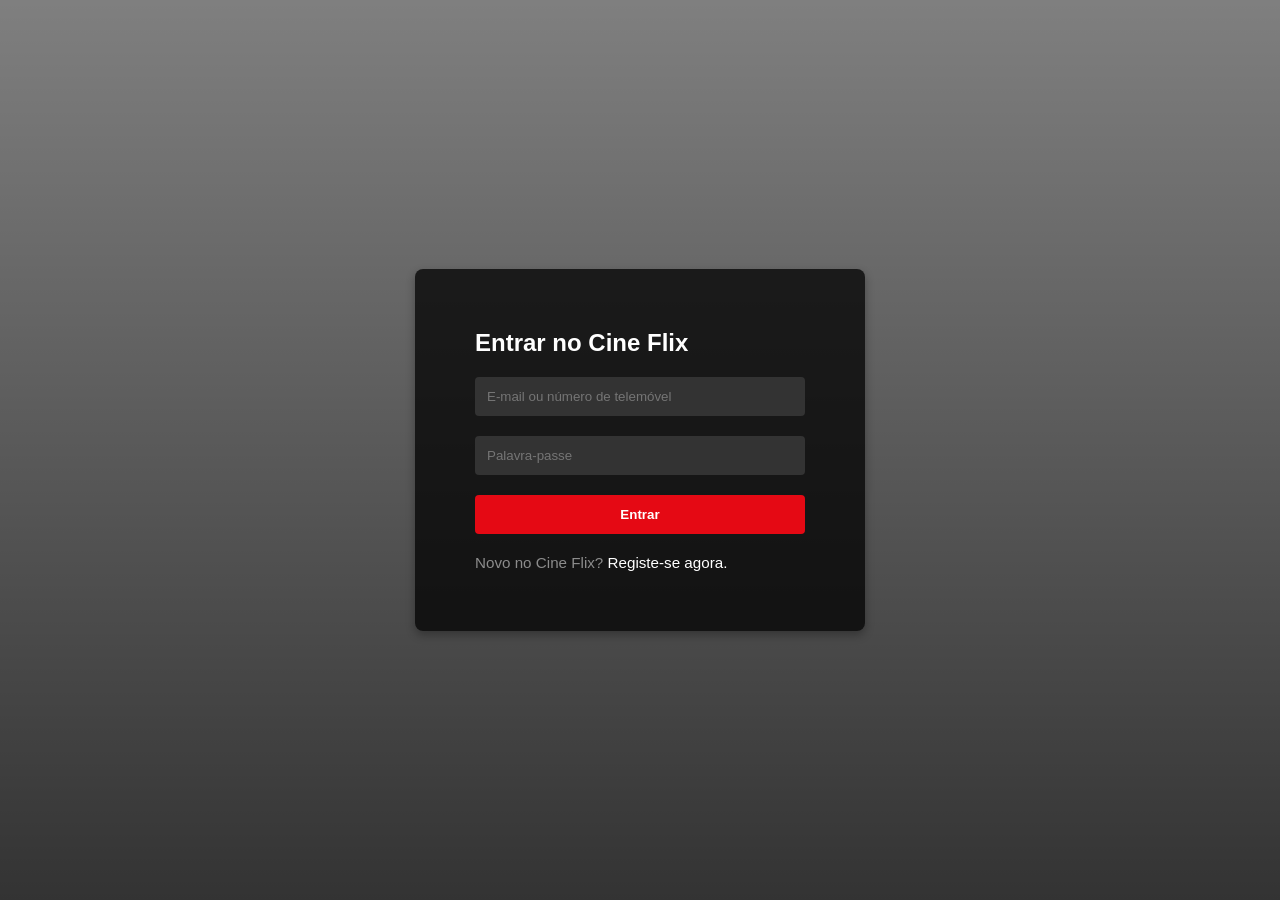
<file: index.html>
<!DOCTYPE html>
<html lang="pt-PT">
<head>
    <meta charset="UTF-8">
    <meta name="viewport" content="width=device-width, initial-scale=1.0">
    <title>Cine Flix - Streaming</title>
    <link rel="stylesheet" href="style.css">
</head>
<body>
    <div id="navbar" class="nav">
        <h1 style="color: #e50914; font-weight: bold; font-size: 28px; cursor: pointer;">CINE FLIX</h1>
        <div class="nav-right">
            <input type="text" id="search-input" placeholder="Pesquisar filmes, séries...">
            <button onclick="logout()" class="logout-btn">Sair</button>
        </div>
    </div>

    <header id="banner" class="banner">
        <div class="banner-contents">
            <h1 id="banner-title" class="banner-title">Carregando...</h1>
            <div class="banner-buttons">
                <button class="banner-btn play">► Assistir</button>
                <button class="banner-btn info">ℹ Mais Informações</button>
            </div>
            <p id="banner-desc" class="banner-description"></p>
        </div>
        <div class="banner-fadeBottom"></div>
    </header>

    <div id="main-content">
        <div class="row-container">
            <h2 class="row-title">Originais Cine Flix</h2>
            <div id="originals-row" class="row"></div>
        </div>

        <div class="row-container">
            <h2 class="row-title">Os Meus Filmes Exclusivos</h2>
            <div id="my-movies-row" class="row"></div>
        </div>

        <div class="row-container">
            <h2 class="row-title">As Minhas Séries Exclusivas</h2>
            <div id="my-series-row" class="row"></div>
        </div>

        <div class="row-container">
            <h2 class="row-title">Tendências Atuais</h2>
            <div id="trending-row" class="row"></div>
        </div>

        <div class="row-container">
            <h2 class="row-title">Animes</h2>
            <div id="anime-row" class="row"></div>
        </div>
    </div>

    <div id="search-container" style="display: none; padding-top: 100px;">
        <h2 class="row-title">Resultados da Pesquisa</h2>
        <div id="search-row" class="row search-grid"></div>
    </div>

    <div id="video-modal" class="modal-hidden">
        <div class="modal-content">
            <span id="close-modal" class="close-btn">&times;</span>
            <div id="iframe-container" class="iframe-wrapper"></div>
        </div>
    </div>

    <script src="app.js"></script>
</body>
</html>
</file>
<file: style.css>
* {
    margin: 0;
    padding: 0;
    box-sizing: border-box;
}

body {
    font-family: 'Helvetica Neue', Helvetica, Arial, sans-serif;
    background-color: #111;
    color: white;
    overflow-x: hidden;
}

/* Tela de Login */
.login-body {
    background: linear-gradient(rgba(0,0,0,0.5), rgba(0,0,0,0.8)), url('https://assets.nflxext.com/ffe/siteui/vlv3/ab180a27-b661-44d7-a6d9-940cb32f2f4a/7fb2dea0-dfaa-4fe6-9a96-2a0ad237e8c1/PT-pt-20231009-popsignuptwoweeks-perspective_alpha_website_large.jpg') no-repeat center center/cover;
    display: flex;
    justify-content: center;
    align-items: center;
    height: 100vh;
}

.login-container {
    background: rgba(0, 0, 0, 0.75);
    padding: 60px;
    border-radius: 8px;
    width: 450px;
    box-shadow: 0 4px 10px rgba(0,0,0,0.3);
}

.login-container h2 {
    margin-bottom: 20px;
}

.login-container input {
    width: 100%;
    padding: 12px;
    margin-bottom: 20px;
    background: #333;
    border: none;
    border-radius: 4px;
    color: white;
}

.login-btn {
    width: 100%;
    padding: 12px;
    background: #e50914;
    color: white;
    border: none;
    font-weight: bold;
    cursor: pointer;
    border-radius: 4px;
}

/* Barra de Navegação */
.nav {
    position: fixed;
    top: 0;
    width: 100%;
    display: flex;
    justify-content: space-between;
    align-items: center;
    padding: 20px 40px;
    z-index: 100;
    transition: background-color 0.5s ease;
}

.nav.black { background-color: #141414; }

.nav-right { display: flex; gap: 20px; align-items: center; }

#search-input {
    padding: 10px 20px;
    border-radius: 4px;
    border: 1px solid rgba(255,255,255,0.3);
    background: rgba(0,0,0,0.6);
    color: white;
    width: 250px;
    transition: width 0.4s;
}

#search-input:focus { width: 350px; border-color: white; }

.logout-btn {
    background: #e50914;
    color: white;
    border: none;
    padding: 8px 15px;
    border-radius: 4px;
    cursor: pointer;
}

/* Banner Principal */
.banner {
    height: 75vh;
    background-size: cover;
    background-position: center top;
}

.banner-contents {
    margin-left: 40px;
    padding-top: 25vh;
}

.banner-title { font-size: 3.5rem; font-weight: 800; text-shadow: 2px 2px 4px #000; }

.banner-description { max-width: 500px; line-height: 1.4; font-size: 1.1rem; text-shadow: 2px 2px 4px #000; margin-top: 10px;}

.banner-buttons { display: flex; gap: 15px; margin-top: 15px; }

.banner-btn {
    cursor: pointer; font-weight: 700; border-radius: 4px; padding: 10px 30px; font-size: 1.1rem; border: none;
}

.banner-btn.play { background: white; color: black; }

.banner-fadeBottom {
    height: 15rem;
    background-image: linear-gradient(180deg, transparent, rgba(17,17,17,0.6), #111);
    margin-top: calc(75vh - 190px - 15rem);
}

/* Fileiras e Carrossel */
.row-container { position: relative; margin-bottom: 30px; }

.row-title { font-size: 1.4rem; padding-left: 40px; margin-bottom: 10px; }

.row {
    display: flex; overflow-y: hidden; overflow-x: scroll; padding: 10px 40px;
    scrollbar-width: none; scroll-behavior: smooth;
}

.row::-webkit-scrollbar { display: none; }

.poster {
    max-height: 180px; margin-right: 15px; transition: transform 0.3s; border-radius: 4px; cursor: pointer;
}

.poster:hover { transform: scale(1.08); }

.poster-large { max-height: 250px; }

/* Setas */
.slider-arrow {
    position: absolute; top: 40px; width: 45px; height: calc(100% - 40px);
    background: rgba(0, 0, 0, 0.6); color: white; font-size: 2.5rem; border: none;
    cursor: pointer; z-index: 5; opacity: 0; transition: opacity 0.3s;
}

.row-container:hover .slider-arrow { opacity: 1; }

.slider-arrow.left { left: 0; }

.slider-arrow.right { right: 0; }

/* Modal */
.modal-hidden { display: none; }

.modal-visible {
    display: flex; position: fixed; top: 0; left: 0; width: 100vw; height: 100vh;
    background-color: rgba(0,0,0,0.95); z-index: 200; justify-content: center; align-items: center;
}

.modal-content { position: relative; width: 85%; height: 85%; background: #000; border-radius: 8px; }

.close-btn {
    position: absolute; top: -20px; right: -20px; color: white; font-size: 30px;
    background: #e50914; border-radius: 50%; width: 45px; height: 45px;
    display: flex; justify-content: center; align-items: center; cursor: pointer; z-index: 300;
}

.iframe-wrapper { width: 100%; height: 100%; overflow: hidden; border-radius: 8px; }
</file>
